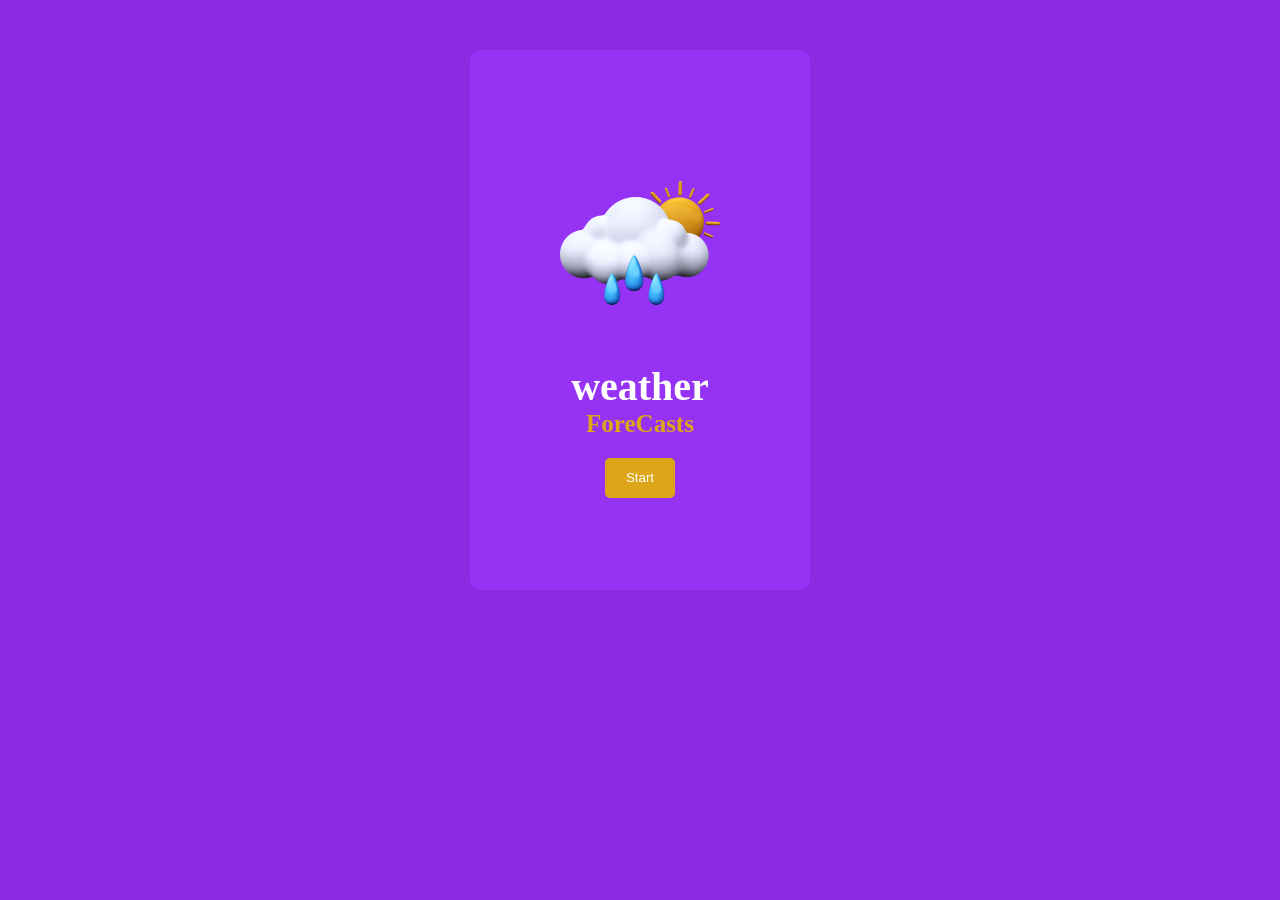
<file: wheather-app/index.html>
<!DOCTYPE html>
<html lang="en">
<head>
    <meta charset="UTF-8">
    <meta name="viewport" content="width=device-width, initial-scale=1.0">
    <title>Document</title>
    <link rel="stylesheet" href="style.css">
</head>
<body>
    <div class="box">
        <div class="in-box">
            <img src="wheather.webp" alt="">
        </div>
        <div class="msg">
            <p class="msg-1">weather</p>
            <p class="msg-2">ForeCasts</p>
        </div>
        <button class="btn">Start</button>
    </div>
    <script src="start.js"></script>
</body>
</html>
</file>
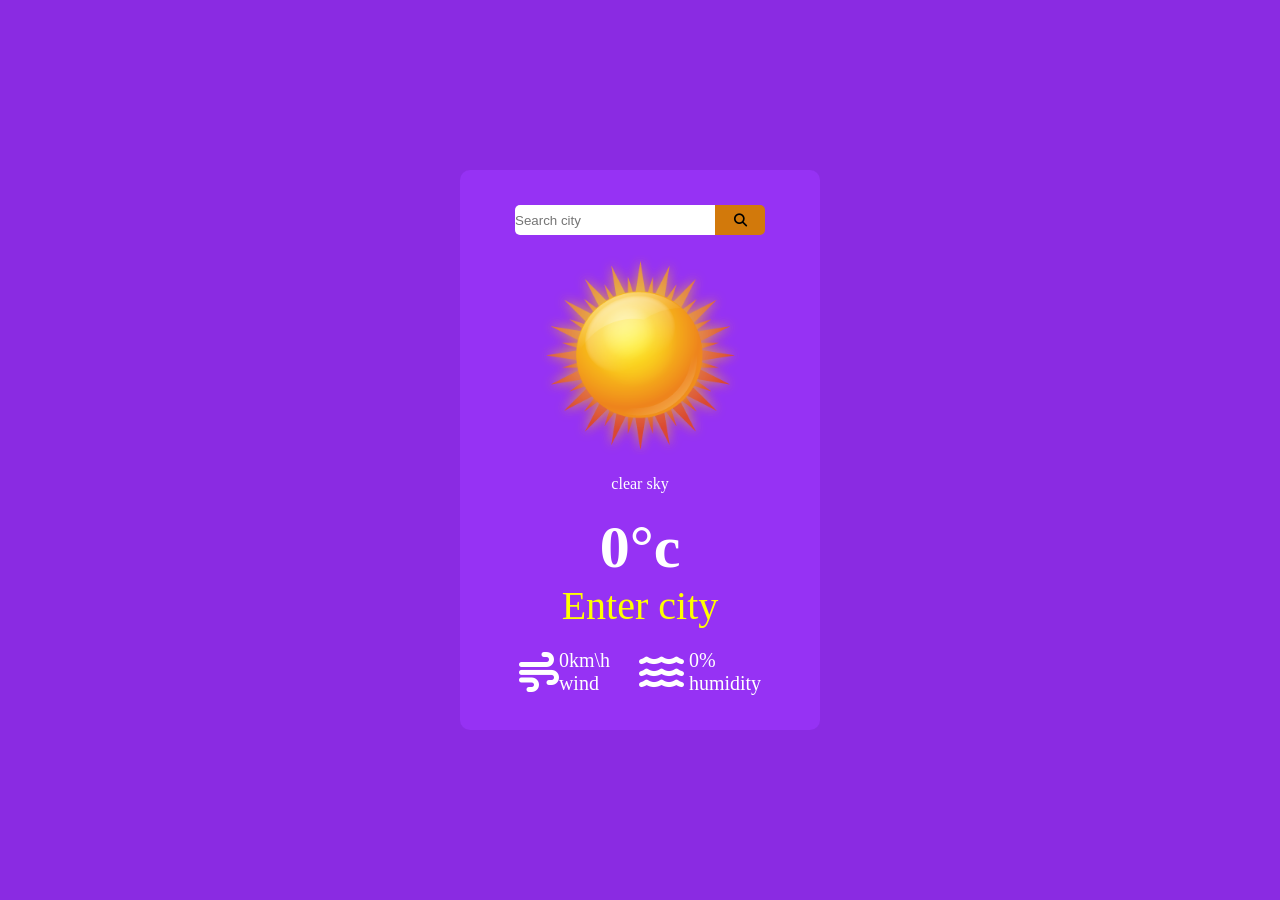
<file: wheather-app/home.html>
<!DOCTYPE html>
<html lang="en">
<head>
    <meta charset="UTF-8">
    <meta name="viewport" content="width=device-width, initial-scale=1.0">
    <title>Document</title>
    <link rel="stylesheet" href="home.css">
    <link rel="stylesheet" href="https://cdnjs.cloudflare.com/ajax/libs/font-awesome/6.7.2/css/all.min.css">


</head>
<body>
    <div class="box">
        <div class="search">
           <input type="text" placeholder="Search city" class="search-input">
           <button class="search-icon"><i class="fa-solid fa-magnifying-glass"></i></button>
        </div>
        <div class="in-box">
            <img src="sun.webp" alt="">
           
        </div>
        <div class="wet-msg">
           <p class="msg-sky">clear sky</p>
        </div>
       <div class="temp" >
          <p class="c"> 0°c</p>
          <p class="city"> Enter city</p>
       </div>

       <div class="foot">
          <div class="foot1">
             <div class="foot1-icon">
                <i class="fa-solid fa-wind"></i>
             </div>
             <div class="foot1-msg">
                <p>0km\h</p>
                <p>wind</p>
             </div>
          </div>
          <div class="foot2">
             <div class="foot2-icon">
                <i class="fa-solid fa-water"></i>
             </div>
             <div class="foot1-msg">
                <p>0%</p>
                <p>humidity</p>
             </div>
          </div>
       </div>
       

        <script src="home.js"></script>
</body>
</html>
</file>
<file: wheather-app/style.css>
*{
    padding: 0%;
    margin: 0%;
}
body{
  display: flex;
  align-items: center;
  justify-content: center;
  background-color: blueviolet;

}
.box{
    height: 500px;
    width: 300px;
    border-radius: 10px;
    border: none;
    background-color: rgb(150, 50, 244);
   

    display: flex;
    flex-direction: column;
    justify-content: center;
    align-items: center;

    gap: 20px;
    margin-top: 50px;
    padding: 20px;
}
.in-box{
    height: 200px;
    width: 200px;
   
}
.in-box img{
     height: 200px;
     width: 200px;
     background-size: cover;
}
.btn{
    height: 40px;
    width: 70px;
   
  background-color: rgb(221, 166, 24);
   color: white;
   border-radius: 5px;
   border: none;
}
.btn:hover{
    background-color: rgb(229, 229, 13);
}

.msg{
   display: flex;
   flex-direction: column;
   justify-content: center;
   align-items: center;
}
.msg-1{
  font-size: 40px;
  font-weight: 800;
  color: white;
}
.msg-2{
   font-size: 25px;
   font-weight: 600;
   color: rgb(221, 166, 24);
}
</file>
<file: wheather-app/home.css>
*{
    padding: 0%;
    margin: 0%;
}
body{
     min-height: 100vh;
  display: flex;
  align-items: center;
  justify-content: center;
  background-color: blueviolet;
  color: white;

}
.box{
    height: 500px;
    width: 300px;
    border-radius: 10px;
    border: none;
    background-color: rgb(150, 50, 244);
   

    display: flex;
    flex-direction: column;
    justify-content: center;
    align-items: center;

    gap: 20px;
    margin-top: 20px;
    margin-bottom: 20px;
    padding: 30px;
}
.in-box{
    height: 200px;
    width: 200px;
   
}
.in-box img{
     height: 200px;
     width: 200px;
     background-size: cover;
}

.search{
     display: flex;
    justify-content: center;
    align-items: center;
}
.search-icon{
    height: 20px;
    width: 20px;
    border: 2px solid black;
}

.temp{
    display: flex;
    flex-direction: column;
    justify-content: center;
    align-items: center;
}
.c {
    font-size: 60px;
    font-weight: bold;
}
.city{
    font-size: 40px;
    color: yellow;
}

.foot{
    display: flex;
    justify-content: space-evenly;
    align-items: center;
    width: 100%;
}
.foot1{
    display: flex;
    justify-content: center;
    align-items: center;
    font-size: 20px;
}
.foot1-icon i{
    font-size: 40px;
}
.foot2{
     display: flex;
    justify-content: center;
    align-items: center;
    font-size: 20px;
    gap: 5px;
}
.foot2-icon i{
    font-size: 40px;
}

.search{
    top: 15px;
}
.search-input{
    height: 30px;
    width: 200px;
    border: none;
    border-top-left-radius: 5px;
    border-bottom-left-radius: 5px
}
.search-icon{
    height: 30px;
    width: 50px;
    border-top-right-radius: 5px;
    border-bottom-right-radius: 5px;
    border: none;
    background-color: rgb(210, 121, 11);
}
.search-icon:hover{
    background-color: rgb(230, 230, 80);
}
</file>
